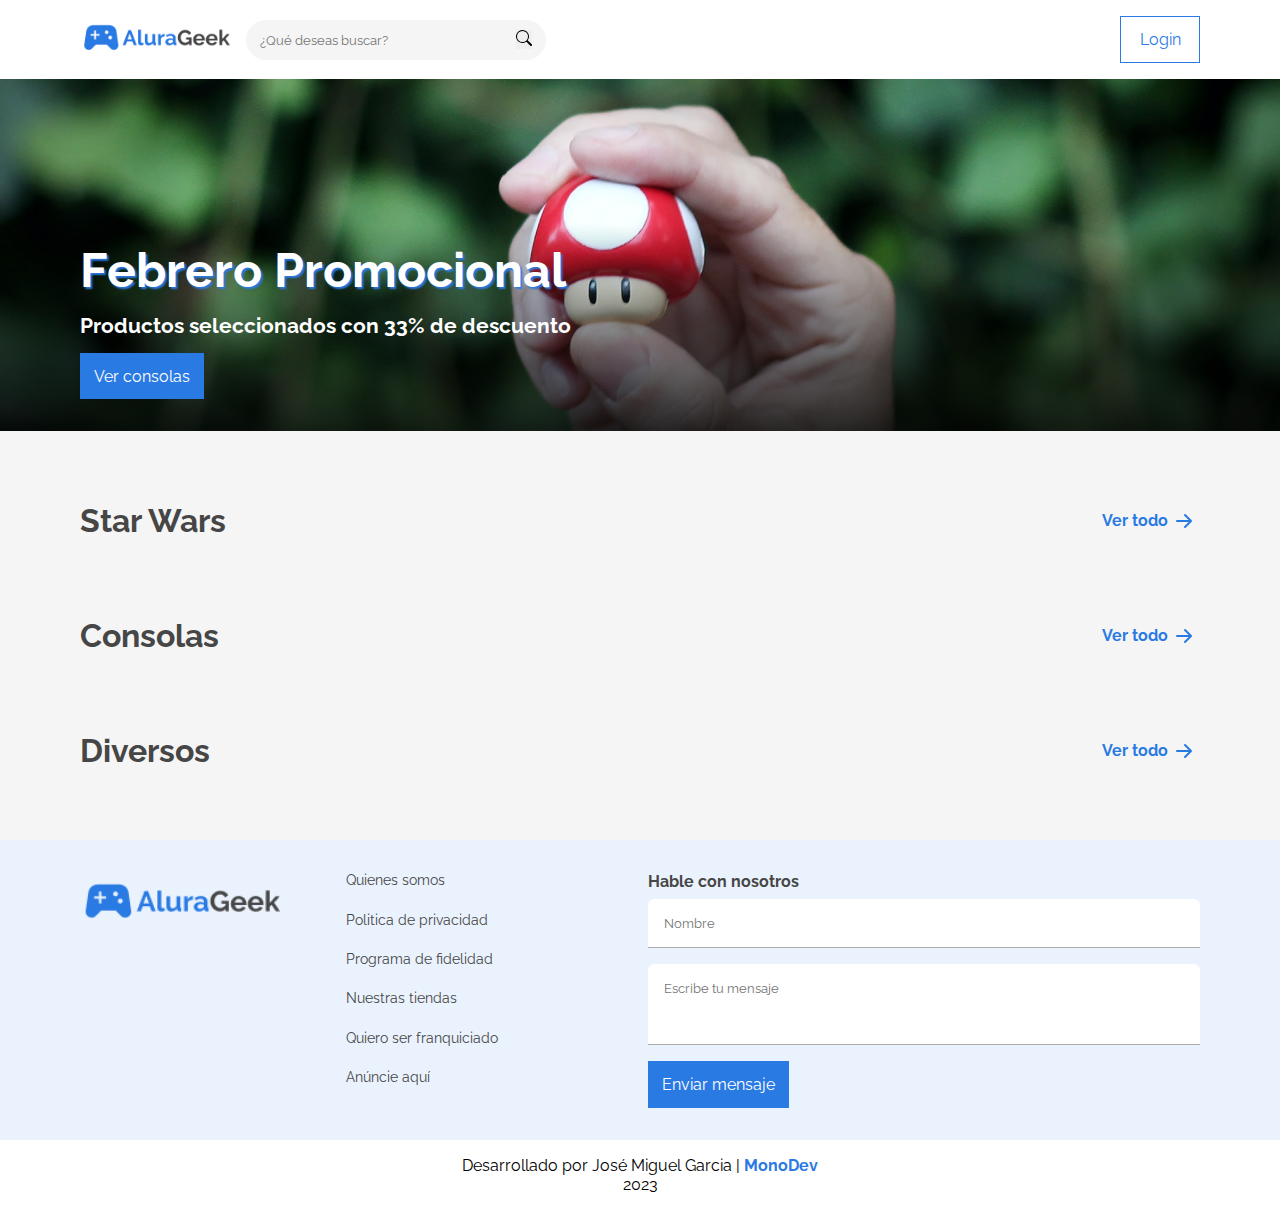
<file: index.html>
<!DOCTYPE html>
<html lang="en">

<head>
   <meta charset="UTF-8">
   <meta name="viewport" content="width=device-width, initial-scale=1.0">
   <title>Document</title>
   <link rel="preconnect" href="https://fonts.googleapis.com">
   <link rel="preconnect" href="https://fonts.gstatic.com" crossorigin>
   <link href="https://fonts.googleapis.com/css2?family=Raleway:wght@400;500;600;700&display=swap" rel="stylesheet">
   <link rel="stylesheet" href="./src/css/variables.css">
   <link rel="stylesheet" href="./style.css">
   <link rel="stylesheet" href="./src/css/header.css">
   <link rel="stylesheet" href="./src/css/main.css">
   <link rel="stylesheet" href="./src/css/footer.css">
   <link rel="stylesheet" href="./src/components/button.css">
   <link rel="stylesheet" href="./src/components/product.css">
</head>

<body>
   <header>
      <a href="./index.html">
         <img src="./src/images/Logo.png" alt="Logo - AluraGeek" class="logo">
      </a>
      <form action="#" class="buscador">
         <input type="search" class="buscador__input" name="search" placeholder="¿Qué deseas buscar?">
         <button type="submit" class="buscador__button"><img src="src/images/search.svg" alt="icon-search" width="16px"
               height="16px"></button>
      </form>
      <div class="menu__right">
         <a href="./pages/login.html" class="button button__login">Login</a>
         <img src="src/images/search.svg" alt="icon-search" width="16px" height="16px" class="buscador__button--mobile">
      </div>
   </header>

   <section class="banner">
      <div class="banner__information">
         <h1 class="banner__title">Febrero Promocional</h1>
         <h4 class="banner__subtitle">Productos seleccionados con 33% de descuento</h4>
         <a href="#" class="button banner__button">Ver consolas</a>
      </div>
   </section>

   <main>
      <section class="products">
         <div class="products__type">
            <h1>Star Wars</h1>
            <a href="#" class="btn__view">
               Ver todo
               <img src="./src/images/arrow-right-short.svg" alt="">
            </a>
         </div>
         <div class="products__list" data-list-starwars>

         </div>

      </section>

      <section class="products">
         <div class="products__type">
            <h1>Consolas</h1>
            <a href="#" class="btn__view">
               Ver todo
               <img src="./src/images/arrow-right-short.svg" alt="">
            </a>
         </div>
         <div class="products__list" data-list-consolas>
         </div>

      </section>

      <section class="products">
         <div class="products__type">
            <h1>Diversos</h1>
            <a href="#" class="btn__view">
               Ver todo
               <img src="./src/images/arrow-right-short.svg" alt="">
            </a>
         </div>
         <div class="products__list" data-list-diversos>
         </div>

      </section>

      

   </main> 
   <footer>
      <div class="footer">
         <div class="footer__container">
            <div class="footer__information">
               <div class="footer__image">

                  <img src="./src/images/Logo.png" alt="Logo - AluraGeek">
               </div>
               <ul>
                  <li>Quienes somos</li>
                  <li>Politica de privacidad</li>
                  <li>Programa de fidelidad</li>
                  <li>Nuestras tiendas</li>
                  <li>Quiero ser franquiciado</li>
                  <li>Anúncie aquí</li>
               </ul>
            </div>
            <div class="footer__form">
               <h4>Hable con nosotros</h4>
               <form action="#">
                  <input type="text" placeholder="Nombre" class="input__form">
                  <textarea name="" id="" rows="3" placeholder="Escribe tu mensaje" class="input__form"></textarea>
                  <a href="#" class="button button_sendMessage">Enviar mensaje</a>
               </form>

            </div>
         </div>
      </div>
      <div class="author">
         <p>Desarrollado por José Miguel Garcia | <b class="pseudonimo">MonoDev</b> </p>
         <p>2023</p>
      </div>
   </footer>

   <script type="module" src="./controllers/view-products.js"></script>
</body>

</html>
</file>
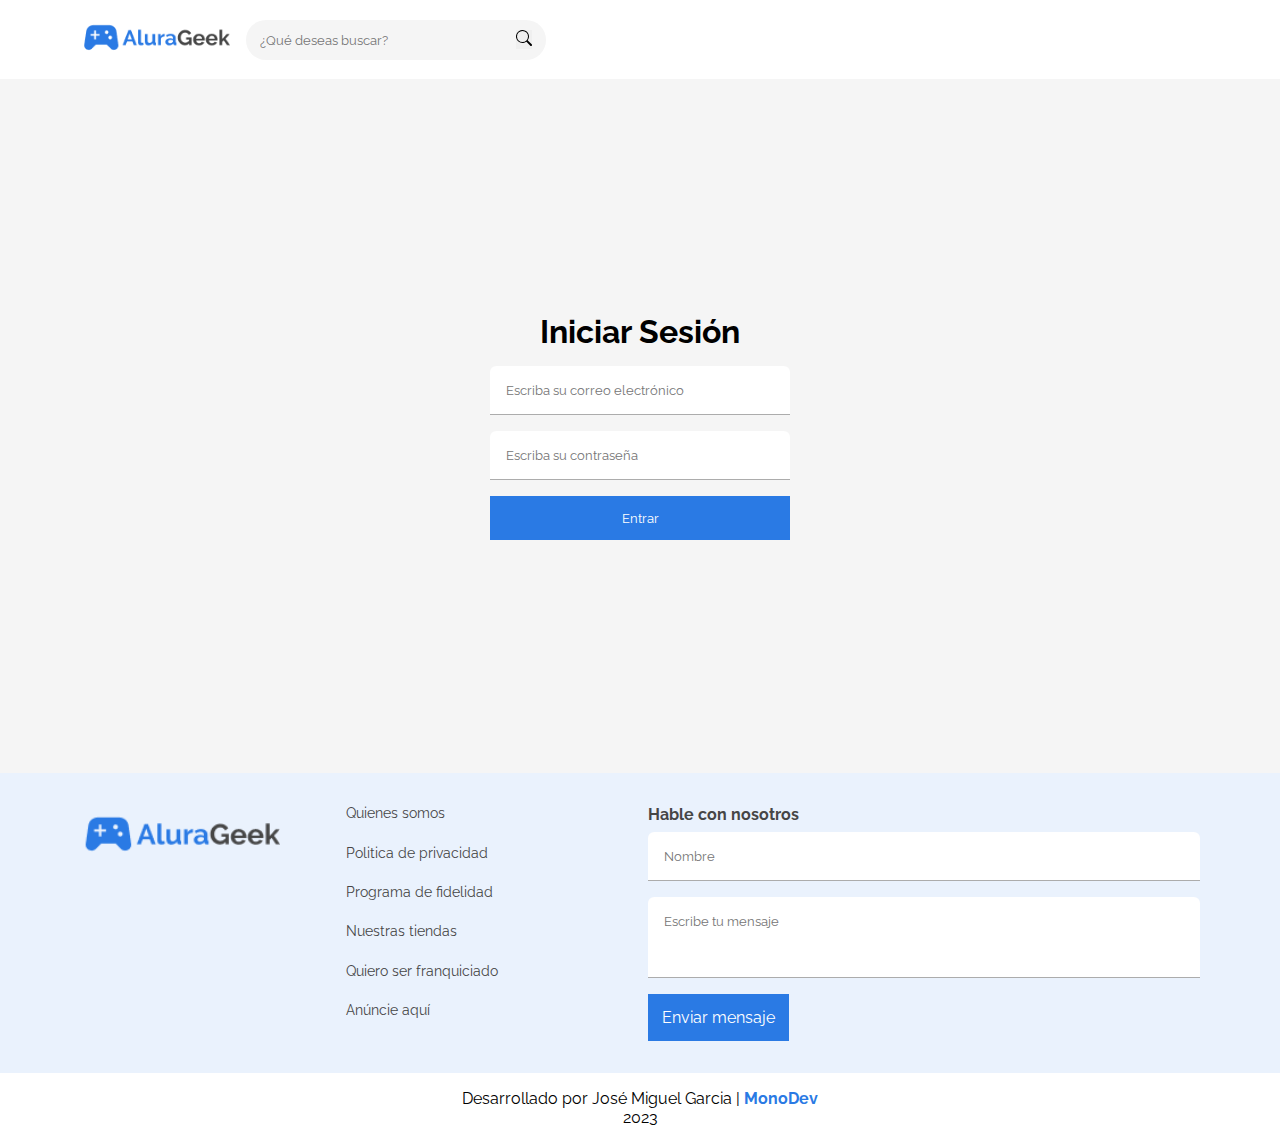
<file: pages/login.html>
<!DOCTYPE html>
<html lang="en">

<head>
    <meta charset="UTF-8">
    <meta name="viewport" content="width=device-width, initial-scale=1.0">
    <title>Document</title>
    <link rel="preconnect" href="https://fonts.googleapis.com">
    <link rel="preconnect" href="https://fonts.gstatic.com" crossorigin>
    <link href="https://fonts.googleapis.com/css2?family=Raleway:wght@400;500;600;700&display=swap" rel="stylesheet">
    <link rel="stylesheet" href="../src/components/button.css">
    <link rel="stylesheet" href="../src/css/variables.css">
    <link rel="stylesheet" href="../src/css/header.css">
    <link rel="stylesheet" href="../src/css/main.css">
    <link rel="stylesheet" href="../src/css/footer.css">
    <link rel="stylesheet" href="../src/css/login.css">
</head>

<body>
    <header>
        <a href="../index.html">
            <img src="../src/images/Logo.png" alt="Logo - AluraGeek" class="logo">
        </a>
        <form action="#" class="buscador">
            <input type="search" class="buscador__input" placeholder="¿Qué deseas buscar?">
            <button type="submit" class="buscador__button"><img src="../src/images/search.svg" alt="icon-search"
                    width="16px" height="16px"></button>
        </form>
        <div class="menu__right">
            <img src="../src/images/search.svg" alt="icon-search" width="16px" height="16px"
                class="buscador__button--mobile">
        </div>
    </header>

    <main>
        <div class="container__form">
            <h1>Iniciar Sesión</h1>
            <div class="alert__error error" data-login>Usuario o contraseña incorrectos</div>
            <form action="./admin/list-products.html" class="form" data-form>
                <input type="email" class="form__input" name="email" placeholder="Escriba su correo electrónico" required data-email>
                <input type="password" class="form__input" name="password" placeholder="Escriba su contraseña" required data-password>
                <button class="button button__blue" type="submit">Entrar</button>
            </form>
        </div>
    </main>

    <footer>
        <div class="footer">
            <div class="footer__container">
                <div class="footer__information">
                    <div class="footer__image">

                        <img src="../src/images/Logo.png" alt="Logo - AluraGeek">
                    </div>
                    <ul>
                        <li>Quienes somos</li>
                        <li>Politica de privacidad</li>
                        <li>Programa de fidelidad</li>
                        <li>Nuestras tiendas</li>
                        <li>Quiero ser franquiciado</li>
                        <li>Anúncie aquí</li>
                    </ul>
                </div>
                <div class="footer__form">
                    <h4>Hable con nosotros</h4>
                    <form action="#">
                        <input type="text" placeholder="Nombre" class="input__form">
                        <textarea name="" id="" rows="3" placeholder="Escribe tu mensaje"
                            class="input__form"></textarea>
                        <a href="#" class="button button_sendMessage">Enviar mensaje</a>
                    </form>

                </div>
            </div>
        </div>
        <div class="author">
            <p>Desarrollado por José Miguel Garcia | <b class="pseudonimo">MonoDev</b> </p>
            <p>2023</p>
        </div>
    </footer>

    <script type="module" src="../services/login.js"></script>
</body>

</html>
</file>
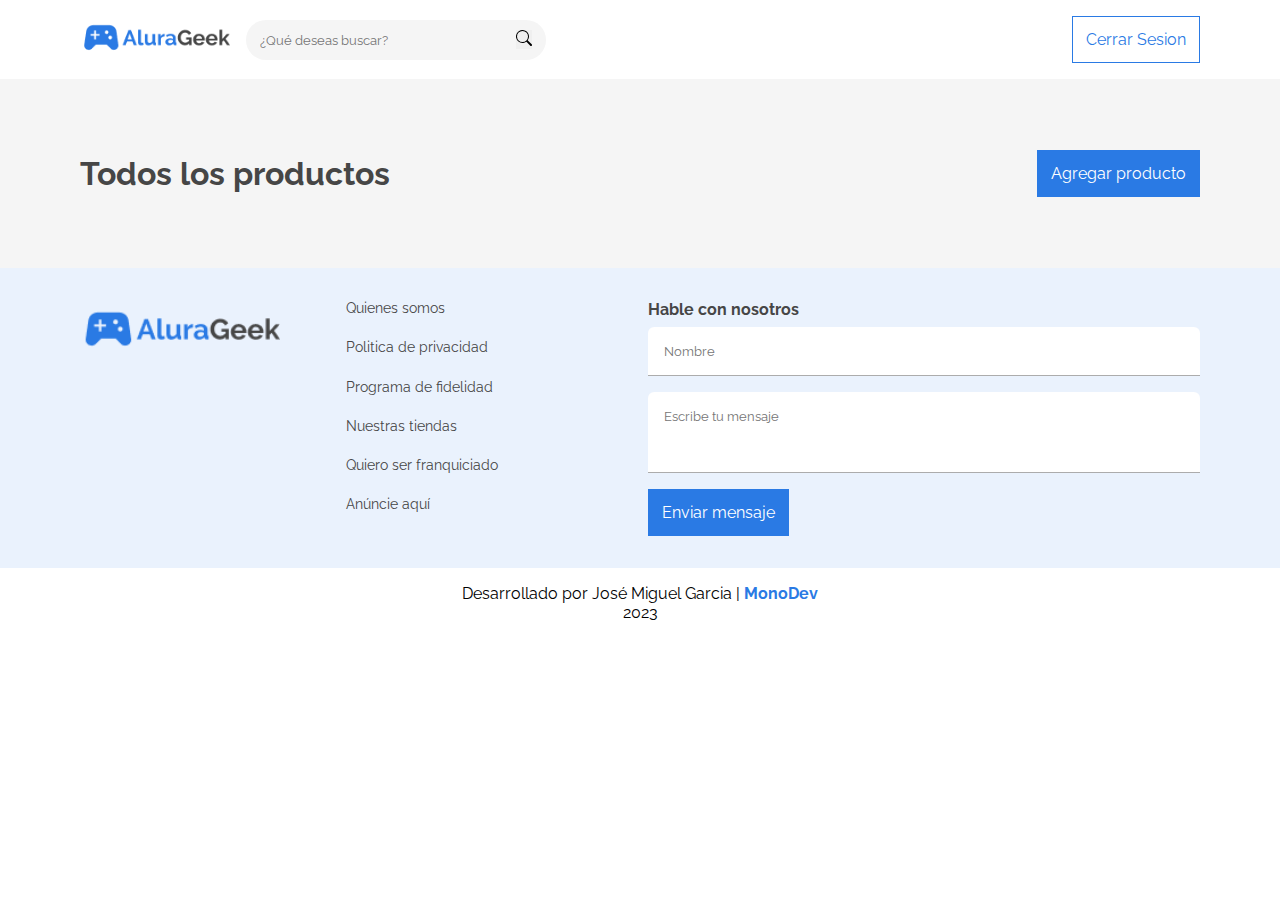
<file: pages/admin/list-products.html>
<!DOCTYPE html>
<html lang="en">

<head>
    <meta charset="UTF-8">
    <meta name="viewport" content="width=device-width, initial-scale=1.0">
    <title>Document</title>
    <link rel="preconnect" href="https://fonts.googleapis.com">
    <link rel="preconnect" href="https://fonts.gstatic.com" crossorigin>
    <link href="https://fonts.googleapis.com/css2?family=Raleway:wght@400;500;600;700&display=swap" rel="stylesheet">
    <link rel="stylesheet" href="../../src/css/variables.css">
    <link rel="stylesheet" href="../../src/components/button.css">
    <link rel="stylesheet" href="../../src/components/product.css">
    <link rel="stylesheet" href="../../src/css/header.css">
    <link rel="stylesheet" href="../../src/css/main.css">
    <link rel="stylesheet" href="../../src/css/footer.css">
    <link rel="stylesheet" href="../../src/css/admin/list-products.css">

</head>

<body>
    <header>
        <a href="../../index.html">
            <img src="../../src/images/Logo.png" alt="Logo - AluraGeek" class="logo">
        </a>
        <form action="#" class="buscador">
            <input type="search" class="buscador__input" placeholder="¿Qué deseas buscar?">
            <button type="submit" class="buscador__button">
                <img src="../../src/images/search.svg" alt="icon-search" width="16px" height="16px">
            </button>
        </form>
        <div class="menu__right">
            <a href="/" class="button">Cerrar Sesion</a>
            <img src="../../src/images/search.svg" alt="icon-search" width="16px" height="16px"
                class="buscador__button--mobile">
        </div>
    </header>
    <main>
        <section class="products">
            <div class="products__type">
                <h1>Todos los productos</h1>
                <a href="./form-new-product.html" class="button button__blue">Agregar producto</a>
            </div>
            <div class="products__list" data-list>


        </section>
    </main>
    <footer>
        <div class="footer">
            <div class="footer__container">
                <div class="footer__information">
                    <div class="footer__image">

                        <img src="../../src/images/Logo.png" alt="Logo - AluraGeek">
                    </div>
                    <ul>
                        <li>Quienes somos</li>
                        <li>Politica de privacidad</li>
                        <li>Programa de fidelidad</li>
                        <li>Nuestras tiendas</li>
                        <li>Quiero ser franquiciado</li>
                        <li>Anúncie aquí</li>
                    </ul>
                </div>
                <div class="footer__form">
                    <h4>Hable con nosotros</h4>
                    <form action="#">
                        <input type="text" placeholder="Nombre" class="input__form">
                        <textarea name="" id="" rows="3" placeholder="Escribe tu mensaje"
                            class="input__form"></textarea>
                        <a href="#" class="button button_sendMessage">Enviar mensaje</a>
                    </form>

                </div>
            </div>
        </div>
        <div class="author">
            <p>Desarrollado por José Miguel Garcia | <b class="pseudonimo">MonoDev</b> </p>
            <p>2023</p>
        </div>
    </footer>

    <script type="module" src="../../controllers/admin/show-controller.js"></script>
</body>

</html>
</file>
<file: src/css/variables.css>
:root {
    --padding-desktop: 2rem 5rem;
    --padding-tablet: 1rem 2rem;
    --padding-mobile: 1rem;
    --color-white: white;
    --color-title-sections: #464646;
    --font-title-desktop: 2rem;
    --color-blue: #2A7AE4;

}

* {
    padding: 0;
    margin: 0;
    box-sizing: border-box;
    font-family: 'Raleway', sans-serif;
}

.alert__error{
    padding: 1rem;
    display: none;
}

.error{
    border-color: red !important;
    background-color: pink;
}
</file>
<file: style.css>
section.banner {
    padding: var(--padding-desktop);
    background-image: url("./src/images/banner-image.png");
    background-repeat: no-repeat;
    background-position: center;
    background-size: cover;
    height: 352px;
}

.banner__information {
    display: flex;
    align-items: flex-start;
    justify-content: end;
    flex-direction: column;
    width: 100%;
    height: 100%;
    color: var(--color-white);
    gap: 15px;
}

.banner__title {
    font-size: 3rem;
    text-shadow: 2px 2px 2px var(--color-blue);
}

.banner__subtitle {
    font-size: 1.3rem;
}

.button.banner__button {
    background-color: #2a7ae4;
    color: white;
}

@media screen and (max-width:960px) {
    section.banner {
        padding: var(--padding-tablet);
        padding-bottom: 2rem;
    }
}

@media screen and (max-width: 768px) {
    .products__list .products__card:nth-last-child(n+5) {
        display: none;
    }
    
}

@media screen and (max-width: 480px) {
    section.banner {
        height: 250px;
        padding: var(--padding-mobile);
    }

    .banner__title {
        font-size: 1.5rem;
    }

    .banner__subtitle {
        font-size: 0.9rem;
    }
}
</file>
<file: src/css/header.css>
header {
    display: flex;
    align-items: center;
    justify-content: space-between;
    padding: var(--padding-desktop);
    padding-top: 1rem;
    padding-bottom: 1rem;
    gap: 1rem;
}

.logo {
    width: 150px;
    max-width: 200px;
}

.buscador {
    display: flex;
    align-items: center;
    justify-content: space-between;
    border-radius: 20px;
    background-color: #f5f5f5;
    width: 300px;
    height: 40px;
    padding: 0 14px;
}

.buscador__input {
    background-color: transparent;
    border: none;
    width: 100%;
}

.buscador__button {
    border: none;
    cursor: pointer;
    margin-left: 15px;
}

.buscador__button--mobile {
    display: none;
}

.buscador__input:focus {
    outline: none;
}

.menu__right {
    display: flex;
    align-items: center;
    flex-grow: 1;
    justify-content: end;
    gap: 1rem;
}

@media screen and (max-width:960px) {
    header {
        padding: var(--padding-tablet);
    }
}

@media screen and (max-width: 768px) {
    .logo {
        width: 120px;
    }
}

@media screen and (max-width: 480px) {
    header {
        padding: var(--padding-mobile);
    }
    .logo {
        width: 100px;
    }

    .buscador {
        display: none;
    }

    .buscador__button--mobile {
        display: block;
    }

    .button__login{
        margin-right: 1rem;
        padding: .3rem !important;
    }
}
</file>
<file: src/css/main.css>
main {
    padding: var(--padding-desktop);
    background-color: #F5F5F5;
}

@media screen and (max-width:960px) {
    main{
        padding: var(--padding-tablet);
    }
}

@media screen and (max-width:768px) {
   
}

@media screen and (max-width:480px) {
    main {
        padding: var(--padding-mobile);
    }
}
</file>
<file: src/css/footer.css>
.footer {
    padding: var(--padding-desktop);
    background-color: #EAF2FD;
}

.footer__container {
    display: grid;
    grid-template-columns: 1fr 1fr;
    gap: 1rem;
}

.footer__information {
    display: flex;
    gap: 2rem;
}

.footer__information ul {
    height: 100%;
    width: 55%;
    display: grid;
    list-style: none;
    font-size: 14px;
    color: var(--color-title-sections);

}

.footer__image {
    width: 45%;
}

.footer__image img {
    width: 100%;
    min-width: 120px;
    max-width: 200px;
}

.footer__form {
    width: 100%;
}

.footer__form h4 {
    color: var(--color-title-sections);
}

.footer__form form {
    margin-top: .5rem;
    display: flex;
    flex-direction: column;
    gap: 1rem;
}

.input__form {
    border: none;
    border-bottom: 1px solid rgba(90, 90, 90, 0.5);
    padding: 1rem;
    border-radius: 6px 6px 0px 0px;
    resize: none;
}

.button.button_sendMessage {
    width: max-content;
    background-color: var(--color-blue);
    color: var(--color-white);
}

.author {
    padding: var(--padding-desktop);
    padding-top: 1rem;
    padding-bottom: 1rem;
    text-align: center;
}

.pseudonimo {
    color: var(--color-blue);
}

@media screen and (max-width:960px) {
    .footer {
        padding: var(--padding-tablet);
        padding-top: 2rem;
        padding-bottom: 2rem;
    }

    .author {
        padding: var(--padding-tablet);
    }
}

@media screen and (max-width:768px) {

    .footer__container {
        grid-template-columns: 1fr 2fr;
    }

    .footer__information {
        flex-direction: column;
        gap: 10px;
    }

    .footer__information ul {
        gap: 1.5rem;
        width: 100%;
    }

}

@media screen and (max-width:480px) {

    .footer,
    .author {
        padding: var(--padding-mobile);
    }

    .footer__container {
        grid-template-columns: 1fr;
        gap: 2rem;
    }

    .footer__information {
        align-items: center;
    }

    .footer__information ul {
        text-align: center;
        font-size: 1rem;
    }

}
</file>
<file: src/components/button.css>
.button{
    text-decoration: none;
    min-width: 80px;
    padding:.8rem;
    text-align: center;
    border:1px solid var(--color-blue);
    color: var(--color-blue);
    cursor: pointer;
}

.button__blue{
    background-color: var(--color-blue);
    color: white;
}
</file>
<file: src/components/product.css>
.products {
    padding: 1.5rem 0;
}

.products__type {
    display: flex;
    align-items: center;
    justify-content: space-between;
    margin: 15px 0;
}

.products__type h1 {
    color: var(--color-title-sections);
}

.products__list {
    display: grid;
    grid-template-columns: repeat(auto-fill, 180px);
    justify-content: center;
    gap: 2rem .8rem;
}

.products__card--imagen {
    width: 100%;
    height: 180px;
    border: 1px solid rgba(0,0,0,.1);
}

.products__card--imagen img {
    width: 100%;
    height: 100%;
    object-fit: cover;

}

.products__card--details {
    margin-top: .5rem;
    display: flex;
    flex-direction: column;
    gap: .5rem;
    font-size: 14px;
}

.products__price {
    color: var(--color-title-sections);
}

.btn__view {
    display: flex;
    align-items: center;
    text-decoration: none;
    color: var(--color-blue);
    font-weight: bold;
}

.btn__view img {
    width: 2rem;
}



@media screen and (max-width:768px) {
    .products__list {
        grid-template-columns: repeat(auto-fill, 150px);
    }

    .products__card--imagen {
        height: 150px;
    }
}

@media screen and (max-width:480px) {

    .products__type {
        flex-wrap: wrap;
        gap: 1rem;
    }
}
</file>
<file: src/css/login.css>
.container__form{
    height: 70vh;
    display: grid;
    place-content: center;
    gap: 1rem;
    text-align: center;
    justify-items: center;
}

.form {
    display: flex;
    flex-direction: column;
    justify-content: center;
    gap: 1rem;
    width: 300px;

}

.form__input {
    border: none;
    border-bottom: 1px solid rgba(90, 90, 90, 0.5);
    padding: 1rem;
    border-radius: 6px 6px 0px 0px;
    resize: none;
    width: 100%;

}

.form__input:focus {
    outline: none;
}



@media screen and (max-width:480px) {
    .form{
        width: 250px;
    }
    
}
</file>
<file: src/css/admin/list-products.css>
.products__card--imagen {
    position: relative;
}

.icons__modify {
    position: absolute;
    display: flex;
    top: 0;
    right: 0;
    padding: .2rem;
    gap: 1rem;
}

.icons__modify button{
    border: 0;
    background-color: transparent;
}

.icons__modify button,.icons__modify a{
    width: 1.8rem;
    height: 1.8rem;
    padding: 4px;
    background-color: rgba(0,0,0,0.5);
    border-radius: 50%;
}

.icon {
    transition: scale .2s ease-in;
}

.icon:hover {
    scale: 1.2;
    cursor: pointer;
}



@media screen and (max-width:768px) {}


@media screen and (max-width:480px) {}
</file>
